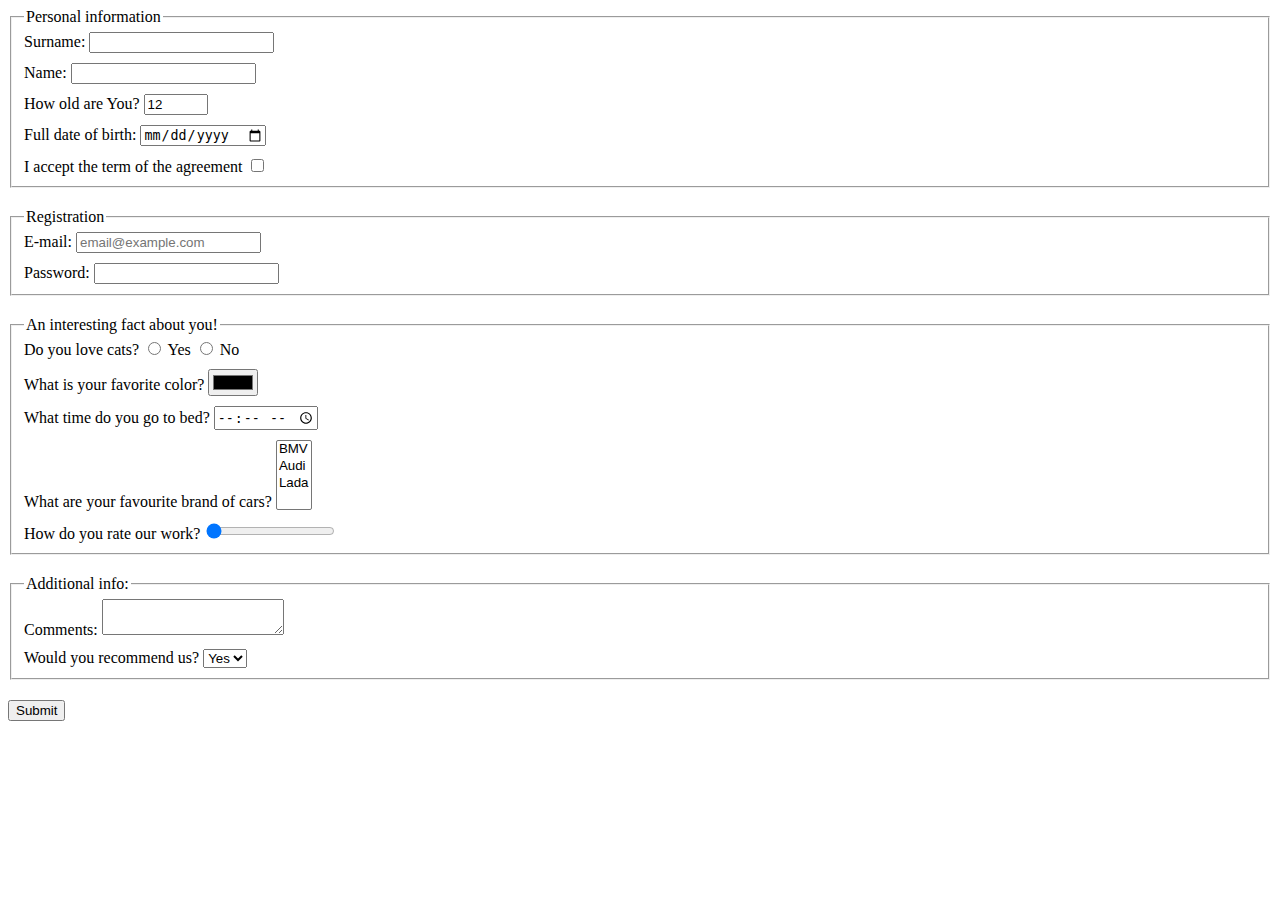
<file: index.html>
<!doctype html><html lang="en"><head><meta charset="UTF-8"><meta name="viewport" content="width=device-width, user-scalable=no, initial-scale=1.0, maximum-scale=1.0, minimum-scale=1.0"><meta http-equiv="X-UA-Compatible" content="ie=edge"><title>HTML Form</title><link rel="stylesheet" href="style.f0976a39.css"></head><body> <form action="https://mate-academy-form-lesson.herokuapp.com/create-application" method="post"> <fieldset class="fieldset"> <legend>Personal information</legend> <label class="block labelClass"> Surname: <input type="text" name="Surname" autocomplete="off"> </label> <label class="block labelClass"> Name: <input type="text" name="Name" autocomplete="off"> </label> <label class="block labelClass"> How old are You? <input type="number" min="1" max="100" name="age" value="12"> </label> <label class="block labelClass"> Full date of birth: <input type="date" name="birthDate"> </label> <label class="acception"> I accept the term of the agreement <input type="checkbox" name="birthDate" required> </label> </fieldset> <fieldset class="fieldset"> <legend>Registration</legend> <label class="block labelClass"> E-mail: <input type="email" name="email" placeholder="email@example.com"> </label> <label class="block"> Password: <input type="password" name="password" minlength="5" maxlength="15" required> </label> </fieldset> <fieldset class="fieldset"> <legend>An interesting fact about you!</legend> <div class="labelClass"> Do you love cats? <label class="radioYes"> <input type="radio" name="loveCats?"> Yes </label> <label class="radioNo"> <input type="radio" name="loveCats?"> No </label> </div> <label class="block labelClass"> What is your favorite color? <input type="color" name="color"> </label> <label class="block labelClass"> What time do you go to bed? <input type="time" name="time"> </label> <label class="block labelClass"> What are your favourite brand of cars? <select name="brands" required multiple> <option value="BMV">BMV</option> <option value="Audi">Audi</option> <option value="Lada">Lada</option> </select> </label> <label class="block"> How do you rate our work? <input type="range" name="range" value="0"> </label> </fieldset> <fieldset class="fieldset"> <legend>Additional info:</legend> <label class="block labelClass"> Comments: <textarea name="textarea" cols="20" rows="2"></textarea> </label> <label class="block"> Would you recommend us? <select> <option value="Yes">Yes</option> <option value="No">No</option> </select> </label> </fieldset> <button type="submit">Submit</button> </form> <script type="text/javascript" src="main.e97352c4.js"></script> </body></html>
</file>
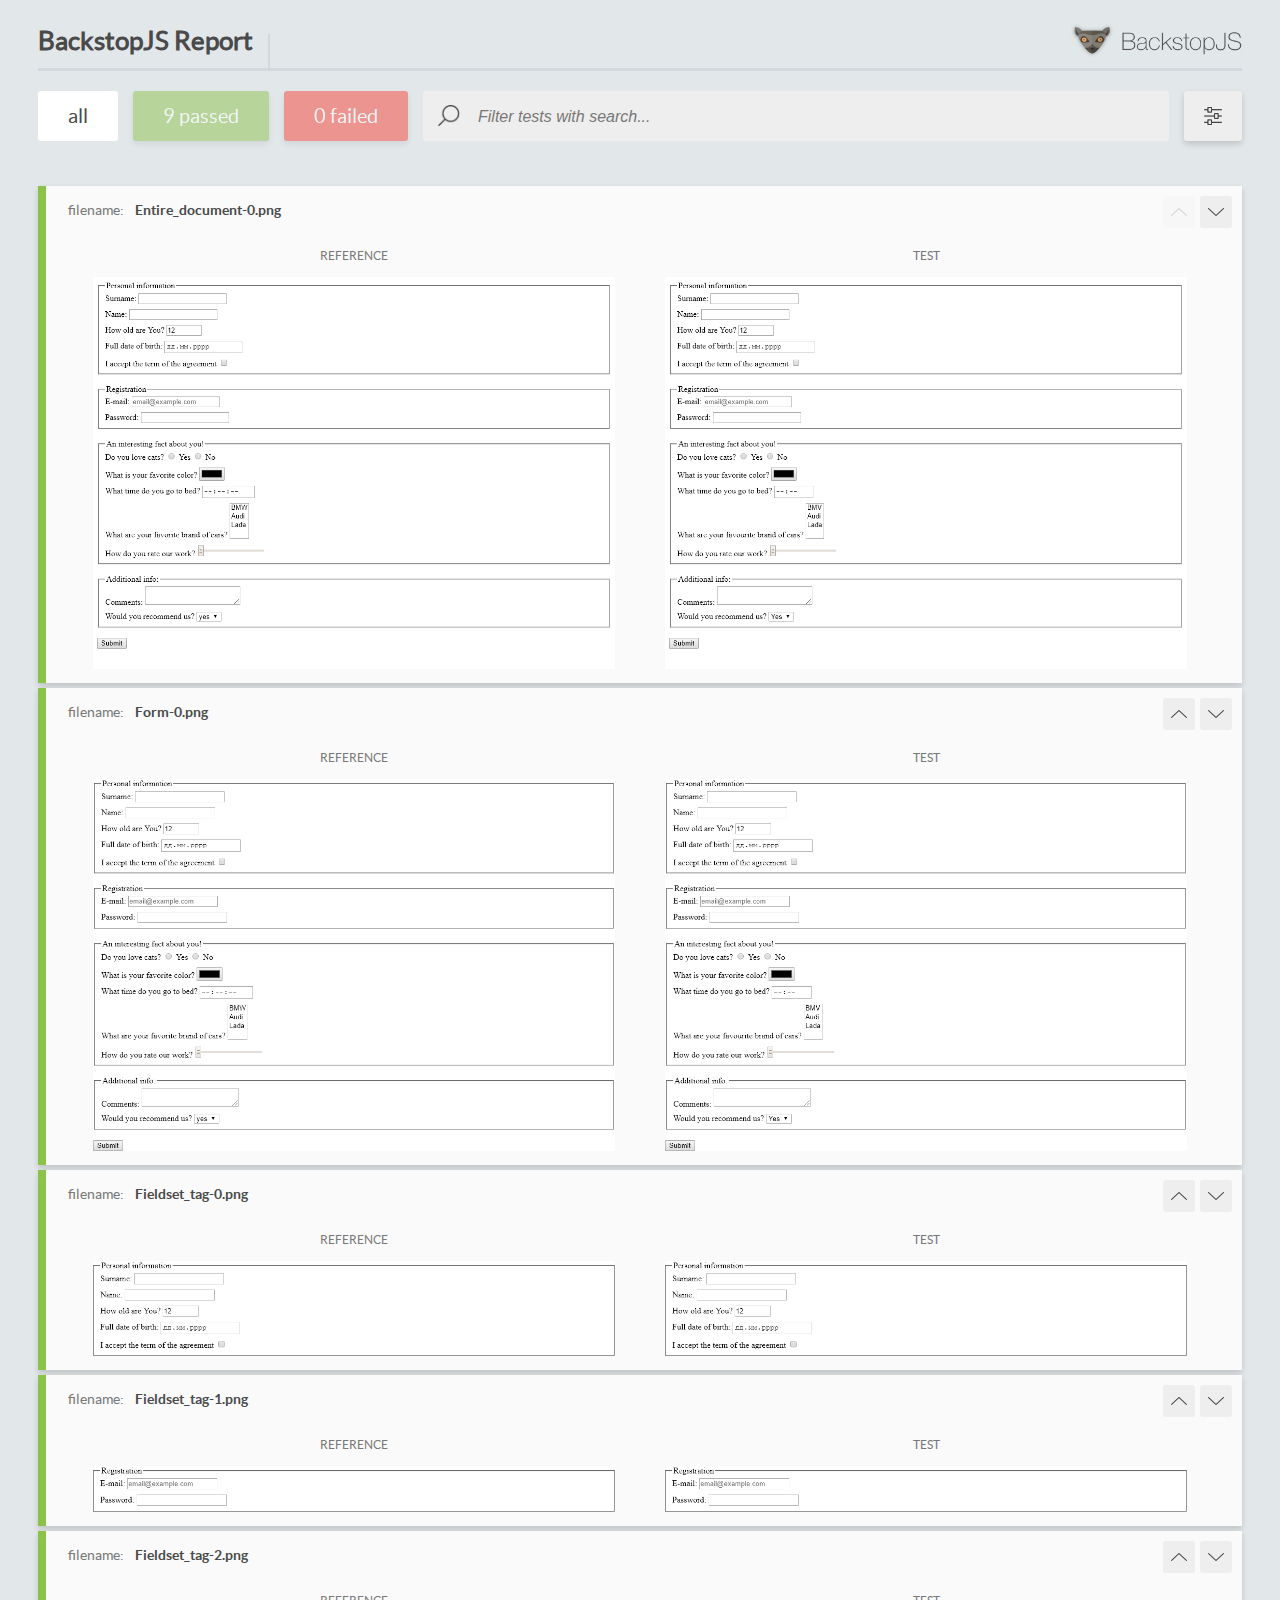
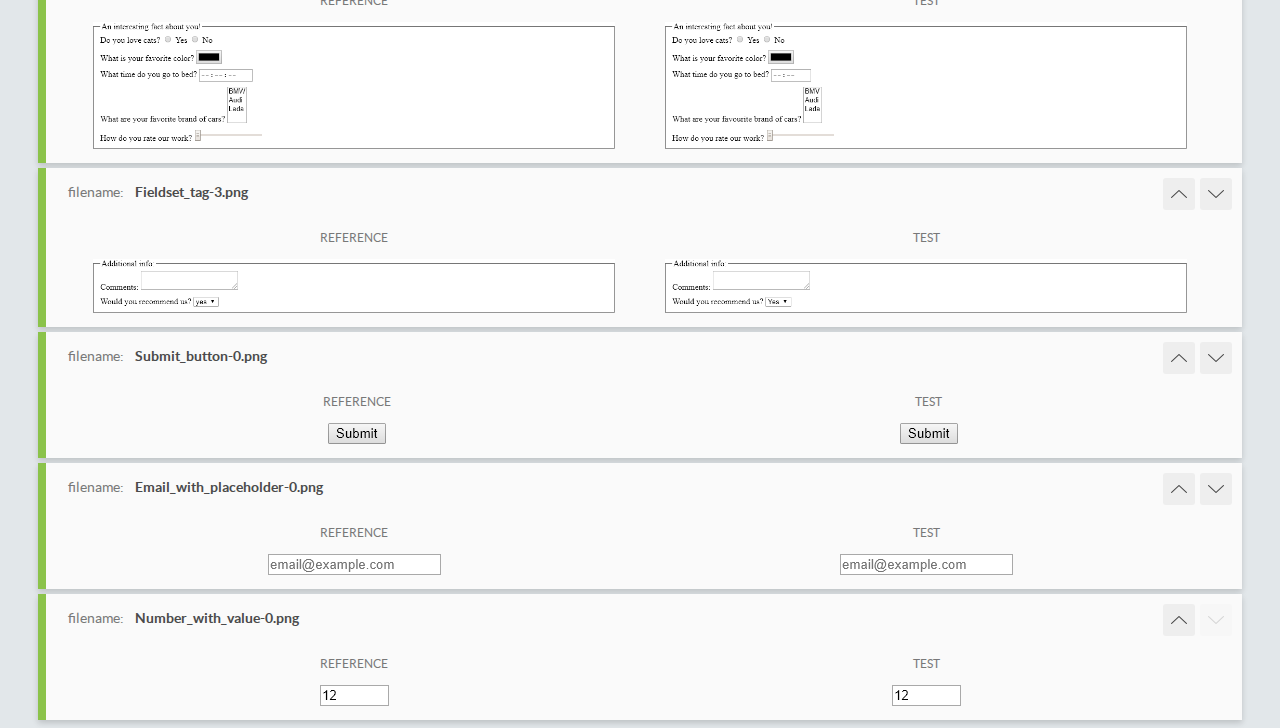
<file: report/html_report/index.html>
<!DOCTYPE html>
<html>
  <head>
    <meta charset="utf-8">
    <title>BackstopJS Report</title>

    <style>
      @font-face {
          font-family: 'latoregular';
          src: url('./assets/fonts/lato-regular-webfont.woff2') format('woff2'),
              url('./assets/fonts/lato-regular-webfont.woff') format('woff');
          font-weight: 400;
          font-style: normal;
      }
      @font-face {
          font-family: 'latobold';
          src: url('./assets/fonts/lato-bold-webfont.woff2') format('woff2'),
              url('./assets/fonts/lato-bold-webfont.woff') format('woff');
          font-weight: 700;
          font-style: normal;
      }

      .ReactModal__Body--open {
          overflow: hidden;
      }
      .ReactModal__Body--open .header {
        display: none;
      }

    </style>
  </head>
  <body style="background-color: #E2E7EA">
    <div id="root">

    </div>
    <script type="text/javascript">
      function report (report) { // eslint-disable-line no-unused-vars
        window.tests = report;
      }
    </script>
    <script type="text/javascript" src="config.js"></script>
    <script type="text/javascript" src="index_bundle.js"></script>
  </body>
</html>
</file>
<file: style.f0976a39.css>
.fieldset{margin-bottom:20px}.labelClass{margin-bottom:10px}.block{display:block}
/*# sourceMappingURL=style.f0976a39.css.map */
</file>
